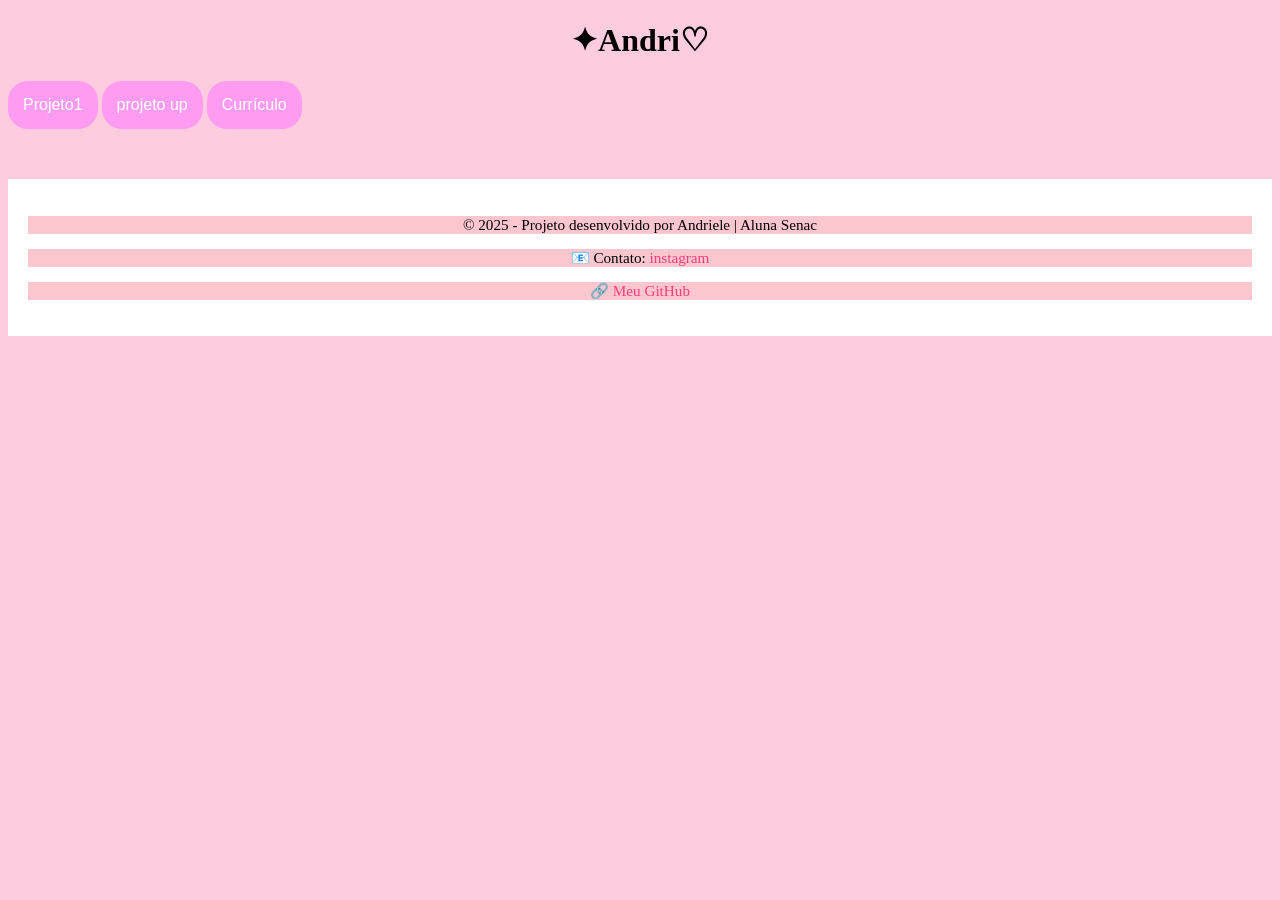
<file: index.html>
<!DOCTYPE html>
<html lang="en">
<style>
    h1{
    text-align: center;
    }
    .img1{
        width: 100px;
    }
    body{
              background-color: rgb(255, 203, 222);
    }
    .aluno-btn {
            background-color: #ff9cf2;
            color: white;
            border: none;
            padding: 15px;
            font-size: 16px;
            border-radius: 20px;
            cursor: pointer;
            transition: 0.3s;
        }
       .rodape {
  background-color: #ffffff;
  text-align: center;
  padding: 20px;
  font-size: 0.95em;
  color: #000000;
  border-top: 2px solid #ffffff;
  margin-top: 50px;
}
 
.rodape a {
  color: #ff3e78;
  text-decoration: none;
}
 
.rodape a:hover {
  text-decoration: underline;
}
</style>

<head>
    <meta charset="UTF-8">
    <meta name="viewport" content="width=device-width, initial-scale=1.0">
    <title>✦Andri♡</title>
    <link rel="stylesheet"href="stylesheet.css">
</head>
<body>
    <H1>✦Andri♡</H1>
   <button class="aluno-btn" onclick="location.href='projeto_1'">Projeto1</button>
   <button class="aluno-btn" onclick="window.open('https://www.canva.com/design/DAGmxLLR3AQ/d9IwxXRZMnL5Bj2-iQp9kA/edit?utm_content=DAGmxLLR3AQ&utm_campaign=designshare&utm_medium=link2&utm_source=sharebutton', '_blank')">projeto up</button>
  <button class="aluno-btn" onclick="location.href='curiculo'">Currículo</button>
   <footer class="rodape">
  <p>&copy; 2025 - Projeto desenvolvido por Andriele | Aluna Senac</p>
  <p>📧 Contato: <a href="https://www.instagram.com/aandrielemaciel/">instagram</a></p>
  <p>🔗 <a href="https://github.com/andrielemaciel" target="_blank">Meu GitHub</a></p>
</footer>

</body>
</html>
</file>
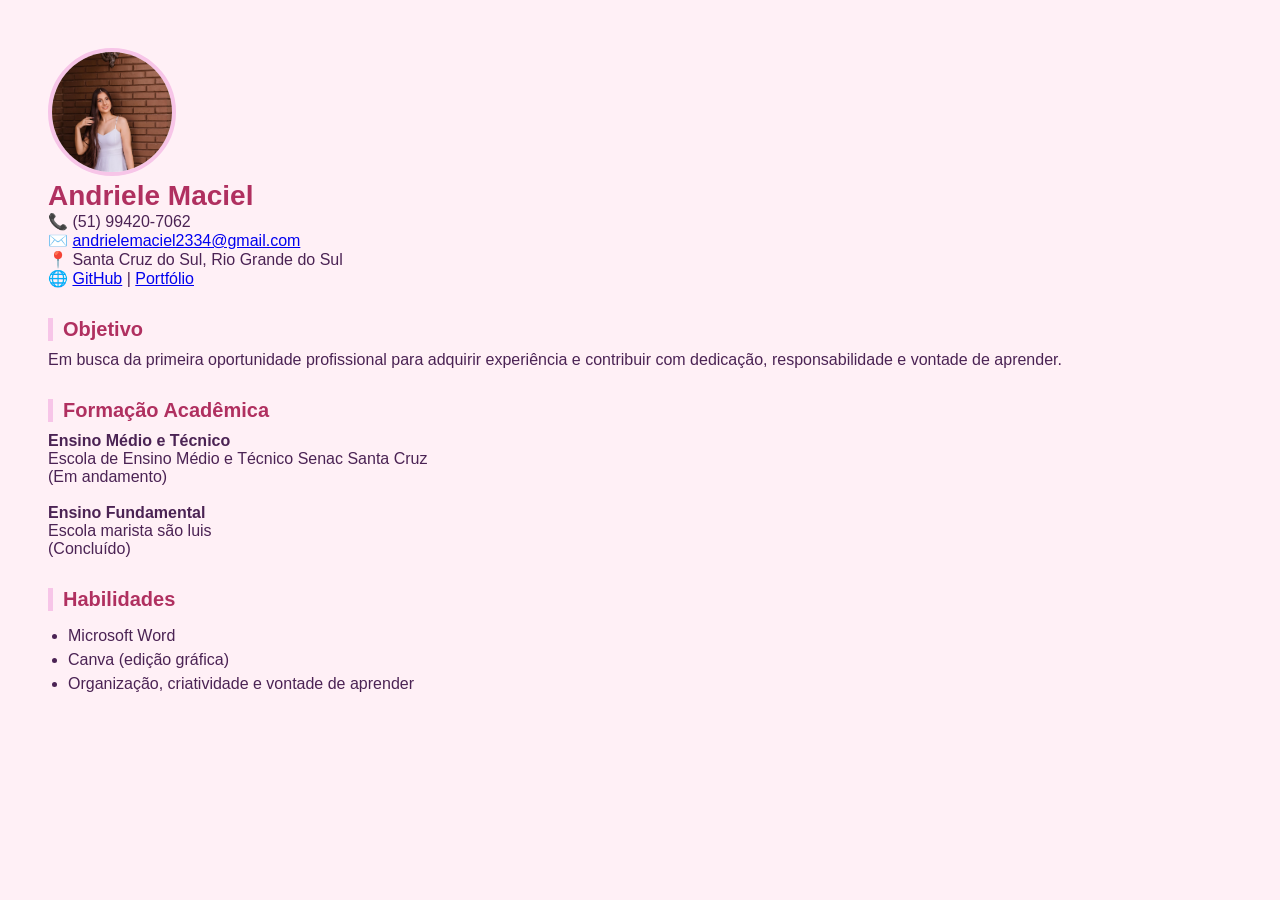
<file: curiculo/index.html>
<!DOCTYPE html>
<html lang="pt-br">
<head>
  <meta charset="UTF-8">
  <title>Currículo - Andriele Maciel</title>
  <style>
    body {
      background-color: #fff0f6;
      font-family: 'Poppins', sans-serif;
      color: #4b2354;
      padding: 40px;
    }

    .curriculo {
      max-width: 850px;
      margin: auto;
      background: #ffffff;
      border-radius: 20px;
      box-shadow: 0 5px 20px rgba(0,0,0,0.1);
      padding: 40px;
    }

    .cabecalho {
      display: flex;
      align-items: center;
      gap: 20px;
      border-bottom: 2px dashed #f7c5e8;
      padding-bottom: 20px;
    }

    .foto {
      width: 120px;
      height: 120px;
      border-radius: 50%;
      object-fit: cover;
      border: 4px solid #f7c5e8;
    }

    h1 {
      font-size: 28px;
      color: #b03060;
      margin: 0;
    }

    .info {
      font-size: 15px;
      line-height: 1.6;
    }

    .info a {
      color: #cc6699;
      text-decoration: none;
    }

    h2 {
      font-size: 20px;
      color: #b03060;
      margin-top: 30px;
      margin-bottom: 10px;
      border-left: 5px solid #f7c5e8;
      padding-left: 10px;
    }

    .secao {
      margin-bottom: 15px;
    }

    ul {
      padding-left: 20px;
    }

    ul li {
      margin-bottom: 6px;
    }
  </style>
</head>
<body>

  <div class="topo">
    <img src="eu.jpeg" alt="eu.jpeg" class="foto">
    <div>
      <h1>Andriele Maciel</h1>
      <div class="info-contato">
        📞 (51) 99420-7062<br>
        ✉️ <a href="mailto:andrielemaciel2334@gmail.com">andrielemaciel2334@gmail.com</a><br>
        📍 Santa Cruz do Sul, Rio Grande do Sul<br>
        🌐 <a href="https://github.com/andrielemaciel" target="_blank">GitHub</a> | 
        <a href="https://senacscsrs.github.io/primeiroano2025/andriele/" target="_blank">Portfólio</a>
      </div>
    </div>
  </div>

  <h2>Objetivo</h2>
  <div class="secao">
    Em busca da primeira oportunidade profissional para adquirir experiência e contribuir com dedicação, responsabilidade e vontade de aprender.
  </div>

  <h2>Formação Acadêmica</h2>
  <div class="secao">
    <strong>Ensino Médio e Técnico</strong><br>
    Escola de Ensino Médio e Técnico Senac Santa Cruz<br>
    (Em andamento)<br><br>

    <strong>Ensino Fundamental</strong><br>
    Escola marista são luis <br>
    (Concluído)
  </div>

  <h2>Habilidades</h2>
  <ul>
    <li>Microsoft Word</li>
    <li>Canva (edição gráfica)</li>
    <li>Organização, criatividade e vontade de aprender</li>
  </ul>

</body>
</html>
</file>
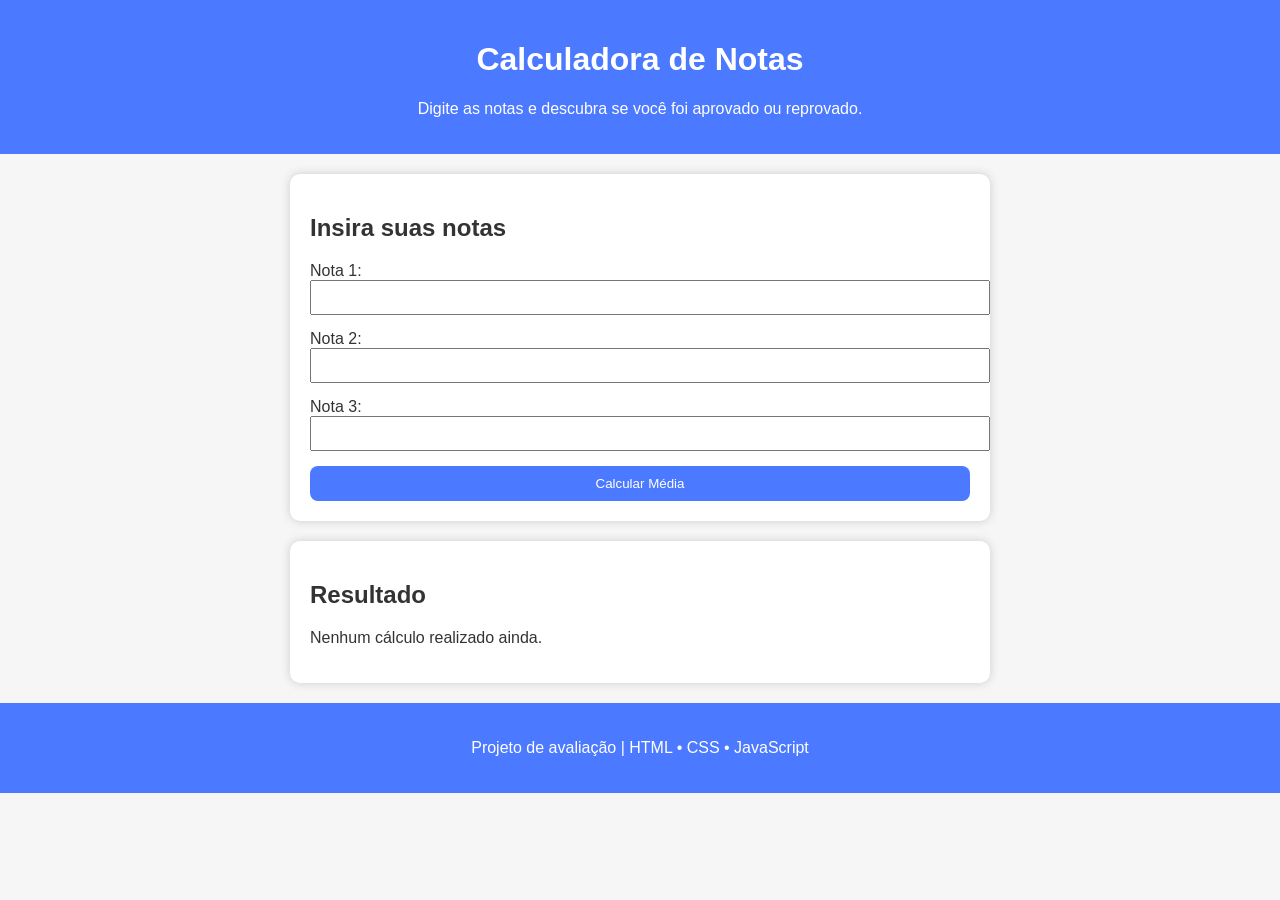
<file: paraaprova/index.html>
<!DOCTYPE html>
<html lang="pt-br">
<head>
    <meta charset="UTF-8">
    <meta name="viewport" content="width=device-width, initial-scale=1.0">
    <title>Calculadora de Notas</title>
    <link rel="stylesheet" href="style.css">
</head>
<body>

    <header>
        <h1>Calculadora de Notas</h1>
        <p>Digite as notas e descubra se você foi aprovado ou reprovado.</p>
    </header>

    <main>
        <section class="formulario">
            <h2>Insira suas notas</h2>

            <label>Nota 1:</label>
            <input type="number" id="nota1" min="0" max="10">

            <label>Nota 2:</label>
            <input type="number" id="nota2" min="0" max="10">

            <label>Nota 3:</label>
            <input type="number" id="nota3" min="0" max="10">

            <button id="btnCalcular">Calcular Média</button>
        </section>

        <section id="resultado" class="resultado">
            <h2>Resultado</h2>
            <p id="mensagem">Nenhum cálculo realizado ainda.</p>
        </section>
    </main>

    <footer>
        <p>Projeto de avaliação | HTML • CSS • JavaScript</p>
    </footer>

    <script src="script.js"></script>
</body>
</html>
</file>
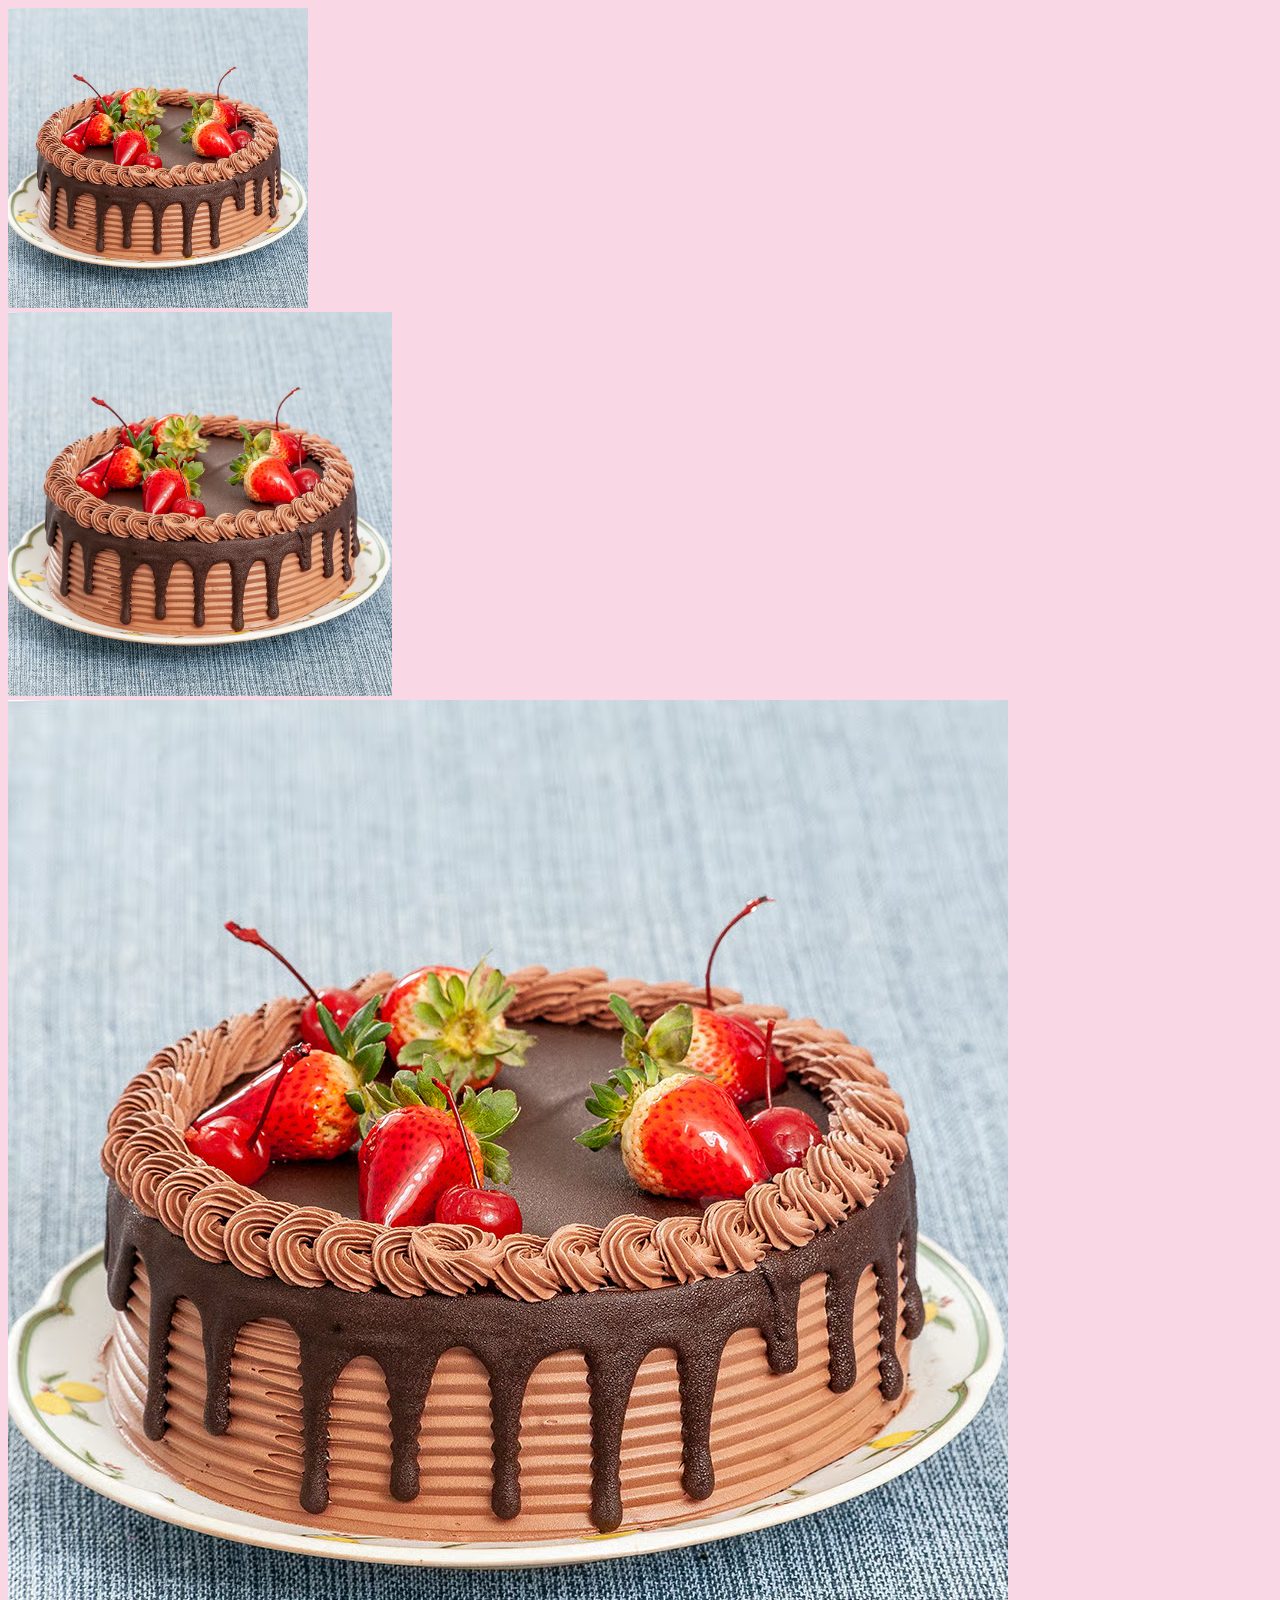
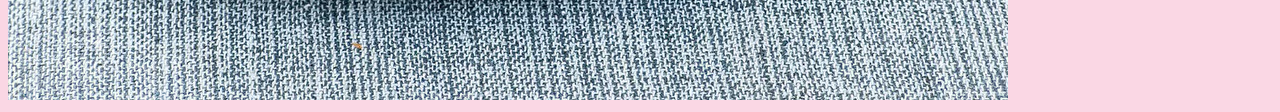
<file: projeto_1/index.html>
<!DOCTYPE html>
<html lang="en">
<style>
    h1{
    text-align: center;
    }
    .bolo1{
        width: 300px;
    }
    body{
              background-color: rgb(250, 215, 228);

    }
    .bolo2{
width: 30vw;
    }
    .bolo3{
width: 50%;
    }
</style>

<head>
    <meta charset="UTF-8">
    <meta name="viewport" content="width=device-width, initial-scale=1.0">
    <title>atividade</title> 
</head>
<body>
    <div><img src="file.avif"alt="img1"class="bolo1"</div>
    <div><img src="file.avif"alt="img2" class="bolo2"</div>
    <div><img src="file.avif"alt="img3"class="botão3"</div>
</body>
</html>
</file>
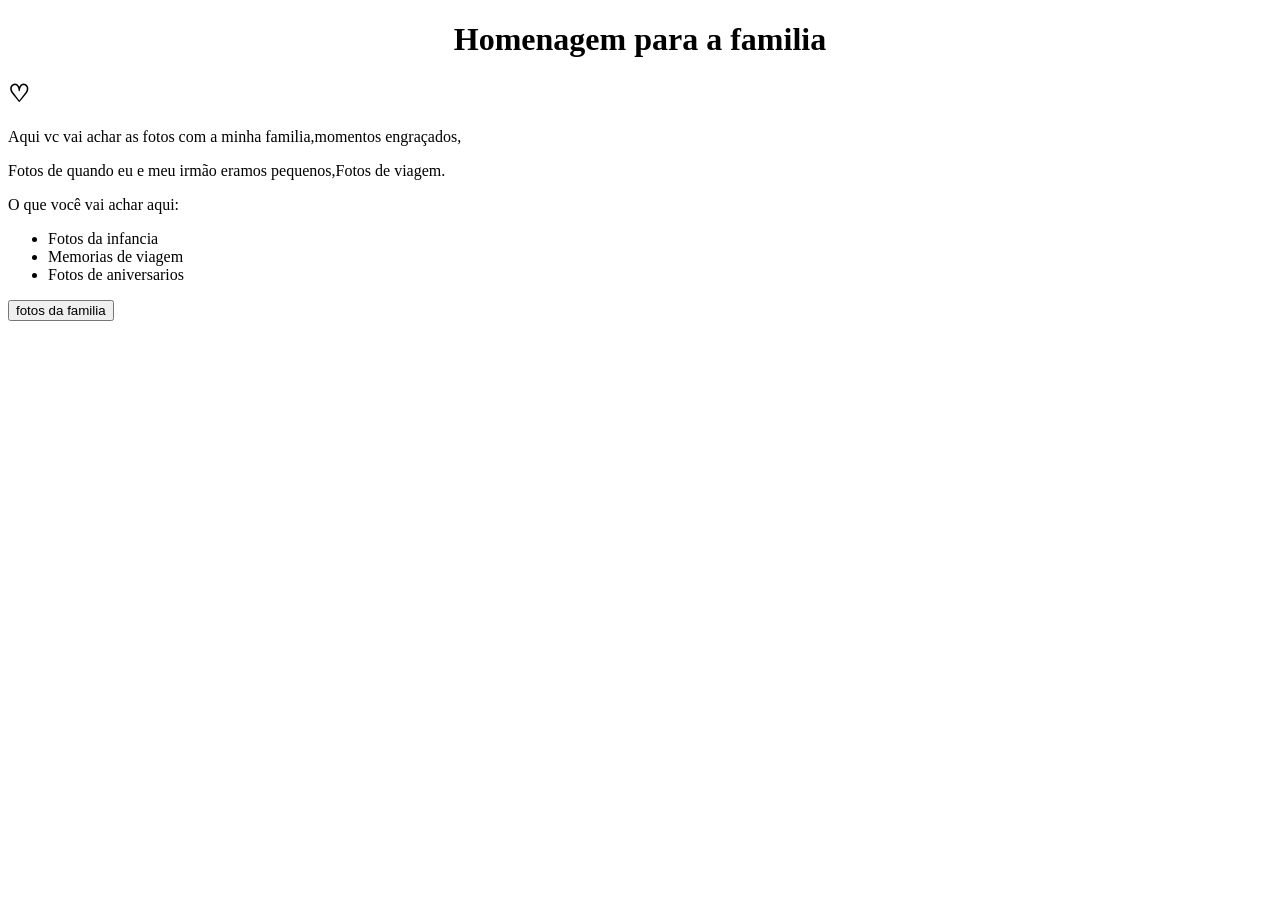
<file: .simuladodaprova/a.html>
<!DOCTYPE html>
<html lang="en">
<head>
    <meta charset="UTF-8">
    <meta name="viewport" content="width=device-width, initial-scale=1.0">
    <title>Homenagem para a familia </title>
</head>
<body>
  <h1> Homenagem para a familia</h1>
 <h2>♡</h2>
 <style> 
    h1{
    text-align: center;
    }
 </style>
 <p>Aqui vc vai achar as fotos com a minha familia,momentos engraçados, </p>
  <p>Fotos de quando eu e meu irmão eramos pequenos,Fotos de viagem.</p>
 <p>O que você vai achar aqui:</p>
<ul>
     <li>Fotos da infancia</li>
 <li>Memorias de viagem </li>
 <li> Fotos de aniversarios </li>
</ul>
<button class="aluno-btn" onclick="location.href='fotosdafamilia'">fotos da familia</button>
</body>
</html>
</file>
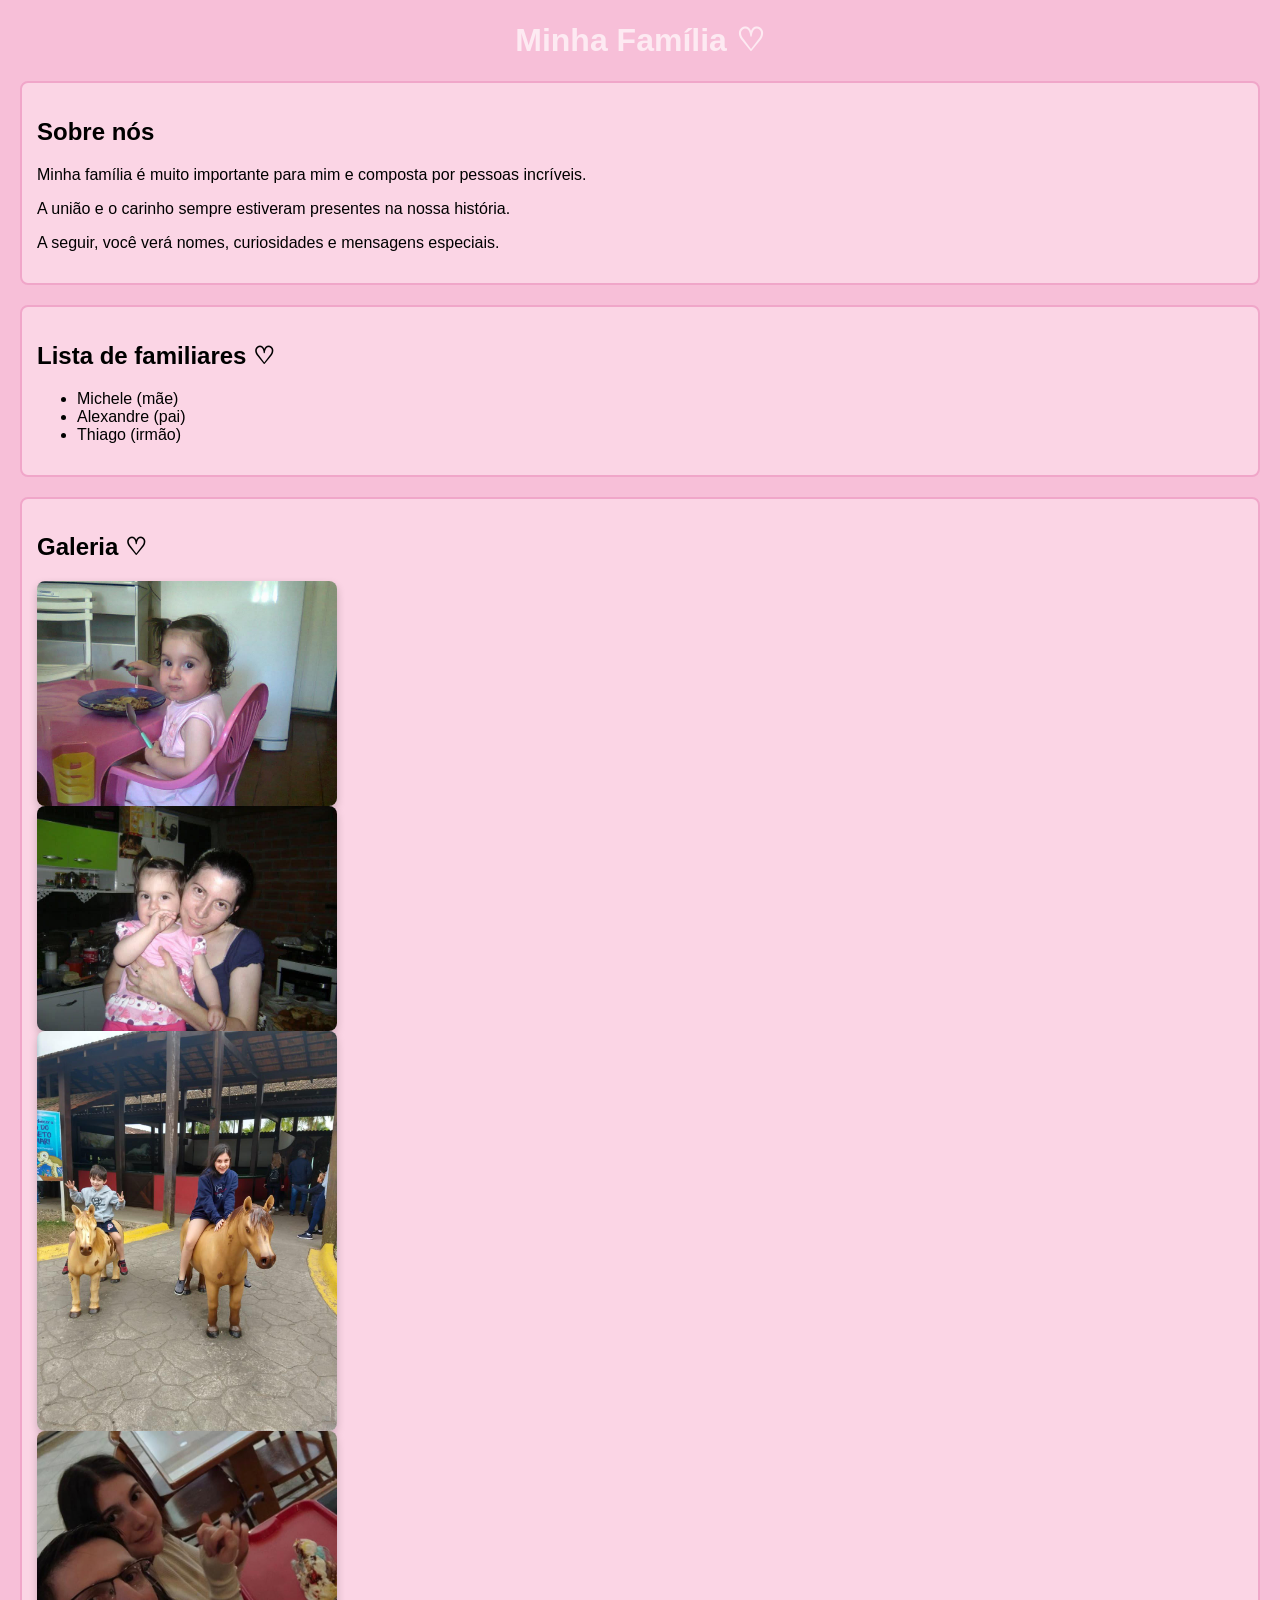
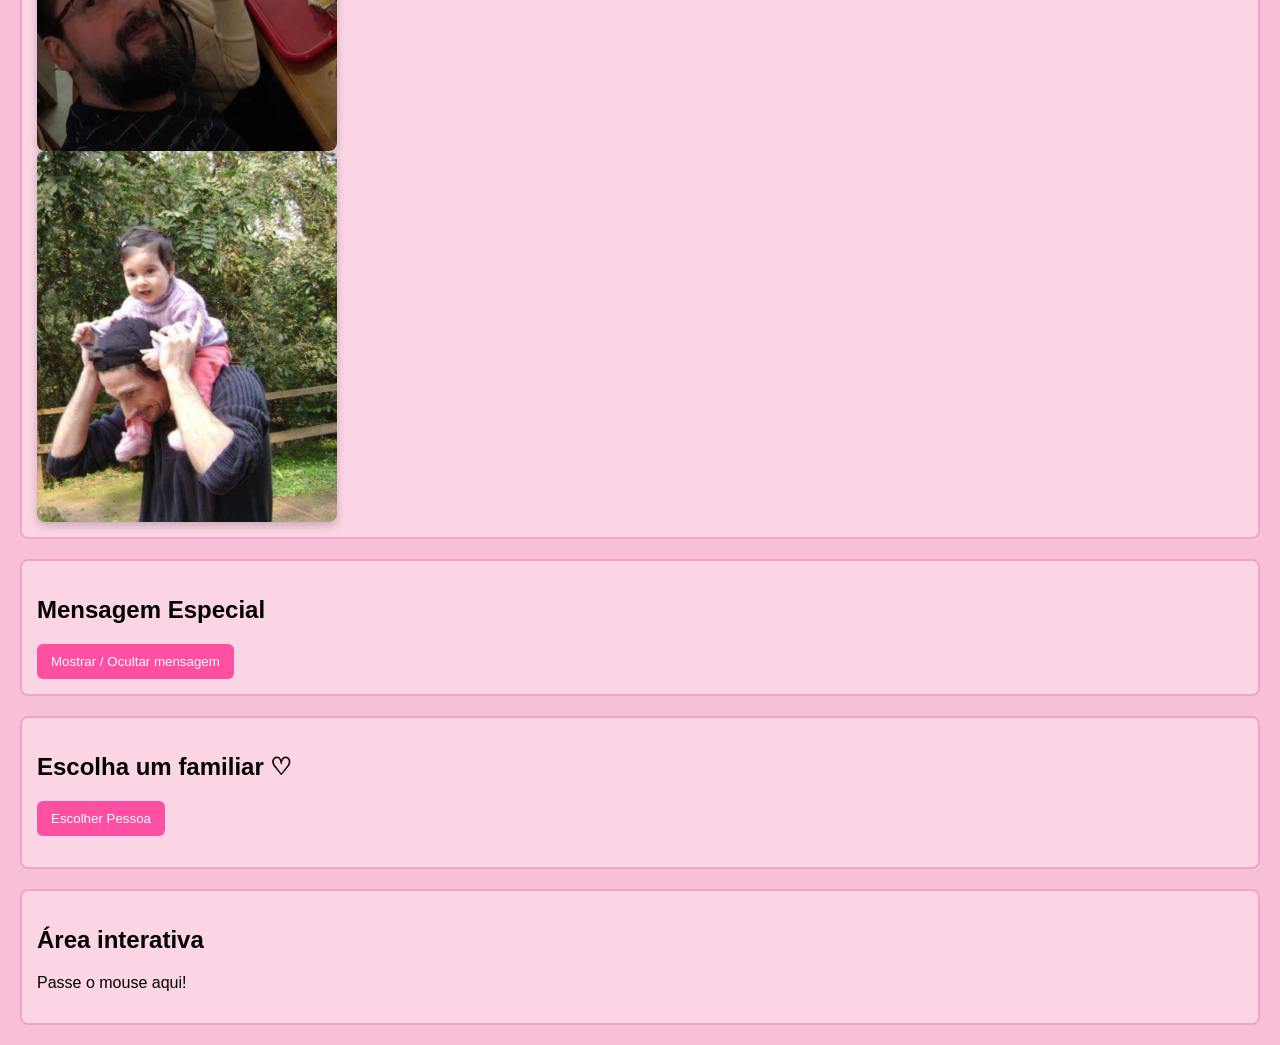
<file: .simuladodaprova/index (1).html>
<!DOCTYPE html>
<html lang="pt-br">

<head>
    <meta charset="UTF-8">
    <title>Minha Família ♡</title>
    <link rel="stylesheet" href="style2.css">

</head>

<body>

    <h1>Minha Família ♡</h1>

    <div class="caixa">
        <h2>Sobre nós</h2>
        <p>Minha família é muito importante para mim e composta por pessoas incríveis.</p>
        <p>A união e o carinho sempre estiveram presentes na nossa história.</p>
        <p>A seguir, você verá nomes, curiosidades e mensagens especiais.</p>
    </div>

    <div class="caixa">
        <h2>Lista de familiares ♡</h2>
        <ul id="listaFamilia"></ul>
    </div>

    <div class="caixa">
        <h2>Galeria ♡</h2>
        <div>
            <img src="1.jpg" alt="Minha foto" class="comida" />
            <img src="euemae.jpeg" alt="Minha foto" class="casa" />
            <img src="3.jpeg" alt="Minha foto" class="cavalo" />
            <img src="euepai.jpeg" alt="Minha foto" class="pai" />
           <img src="pai.jpeg" alt="Minha foto" class="paii" />

        </div>
    </div>

    <div class="caixa">
        <h2>Mensagem Especial</h2>
        <button class="botao" onclick="mostrarMensagem()">Mostrar / Ocultar mensagem</button>
        <p id="msg" class="mensagem-especial" style="display:none;">
            Minha família é meu maior amor! 💗
        </p>
    </div>

    <div class="caixa">
        <h2>Escolha um familiar ♡</h2>
        <button class="botao" onclick="escolherMensagem()">Escolher Pessoa</button>
        <p id="msgFamiliar"></p>
    </div>

    <div class="caixa">
        <h2>Área interativa</h2>
        <p id="hoverArea" onmouseover="trocarTexto()" onmouseout="voltarTexto()">
            Passe o mouse aqui!
        </p>
    </div>

    <script src="script.js">

    </script>

</body>

</html>
</file>
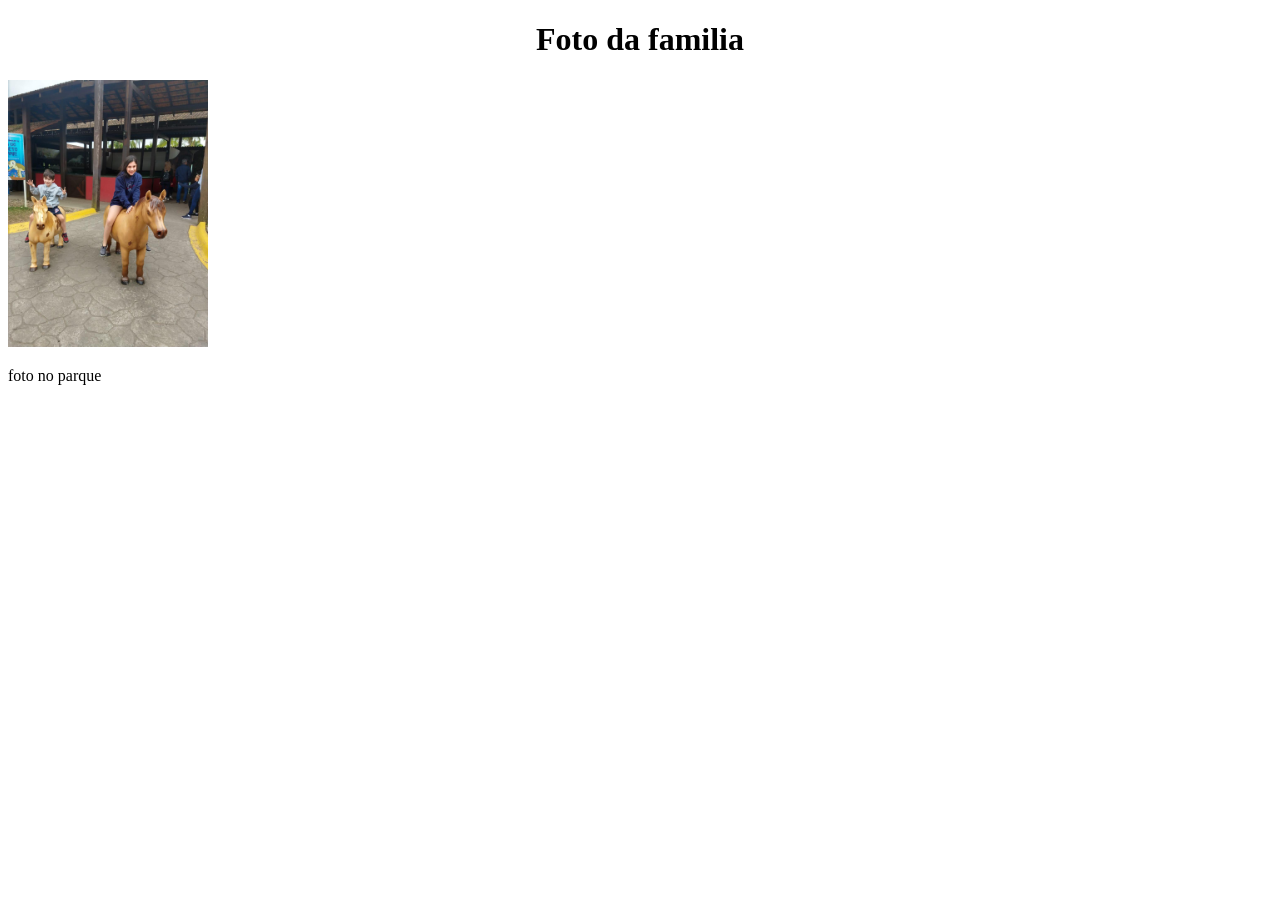
<file: fotosdafamilia/tamanho.html>
<!DOCTYPE html>
<html lang="en">
<style>
    h1{
    text-align: center;
    }
    .
    body{
              background-color: rgb(249, 249, 249);


</style>

<head>
    <meta charset="UTF-8">
    <meta name="viewport" content="width=device-width, initial-scale=1.0">
    <title>Fotos da familia </title> 
</head>
<body>
  <h1>Foto da familia</h1>
  <img src="euemano.jpg" alt="foto no parque com o meu irmao " width="200" height="">
  <p>foto no parque </p>
</body>
</html>
</file>
<file: stylesheet.css>
p {
        background-color:rgb(252, 198, 207)
     }

    </style>
</file>
<file: paraaprova/style.css>
body {
    font-family: Arial, sans-serif;
    margin: 0;
    padding: 0;
    background: #f6f6f6;
    color: #333;
}

header, footer {
    background: #4b79ff;
    color: white;
    text-align: center;
    padding: 20px;
}

main {
    max-width: 700px;
    margin: auto;
    padding: 20px;
}

.formulario {
    background: white;
    padding: 20px;
    border-radius: 10px;
    box-shadow: 0 0 10px #ccc;
    margin-bottom: 20px;
}

.formulario input {
    width: 100%;
    padding: 8px;
    margin-bottom: 15px;
}

button {
    width: 100%;
    padding: 10px;
    background: #4b79ff;
    color: white;
    border: none;
    border-radius: 8px;
    cursor: pointer;
}

button:hover {
    background: #2b56d4;
}

.resultado {
    background: white;
    padding: 20px;
    border-radius: 10px;
    box-shadow: 0 0 10px #ccc;
}


@media (max-width: 600px) {
    main {
        padding: 10px;
    }

    button {
        font-size: 16px;
    }
}
</file>
<file: .simuladodaprova/style2.css>
body {
            background-color: #f7bfd8; 
            font-family: Arial, sans-serif;
            margin: 20px;
        }

        h1 {
            text-align: center;
            color: #fdeaf2; 
        }

        .caixa {
            background-color: #fbd5e5;
            color: #000000;
            padding: 15px;
            margin-bottom: 20px;
            border-radius: 8px;
            border: 2px solid #f0a6c9; 
        }

        .mensagem-especial {
            color: #c2185b;
            font-weight: bold;
        }

        .botao {
            padding: 10px 14px;
            background-color: #ff4fa3;
            color: white;
            border: none;
            border-radius: 6px;
            cursor: pointer;
        }

        .botao:hover {
            background-color: #d63384;
        }

/* Estilos específicos para a imagem da galeria */
.comida {
    width: 300px;
    display: block;
    max-width: 100%;
    height: auto;
    border-radius: 8px;
    box-shadow: 0 4px 8px rgba(0,0,0,0.2);
}
.casa {
    width: 300px;
    display: block;
    max-width: 100%;
    height: auto;
    border-radius: 8px;
    box-shadow: 0 4px 8px rgba(0,0,0,0.2);
}
.cavalo {
    width: 300px;
    display: block;
    max-width: 100%;
    height: auto;
    border-radius: 8px;
    box-shadow: 0 4px 8px rgba(0,0,0,0.2);
}
.pai {
    width: 300px;
    display: block;
    max-width: 100%;
    height: auto;
    border-radius: 8px;
    box-shadow: 0 4px 8px rgba(0,0,0,0.2);
}
.paii {
    width: 300px;
    display: block;
    max-width: 100%;
    height: auto;
    border-radius: 8px;
    box-shadow: 0 4px 8px rgba(0,0,0,0.2);
}
</file>
